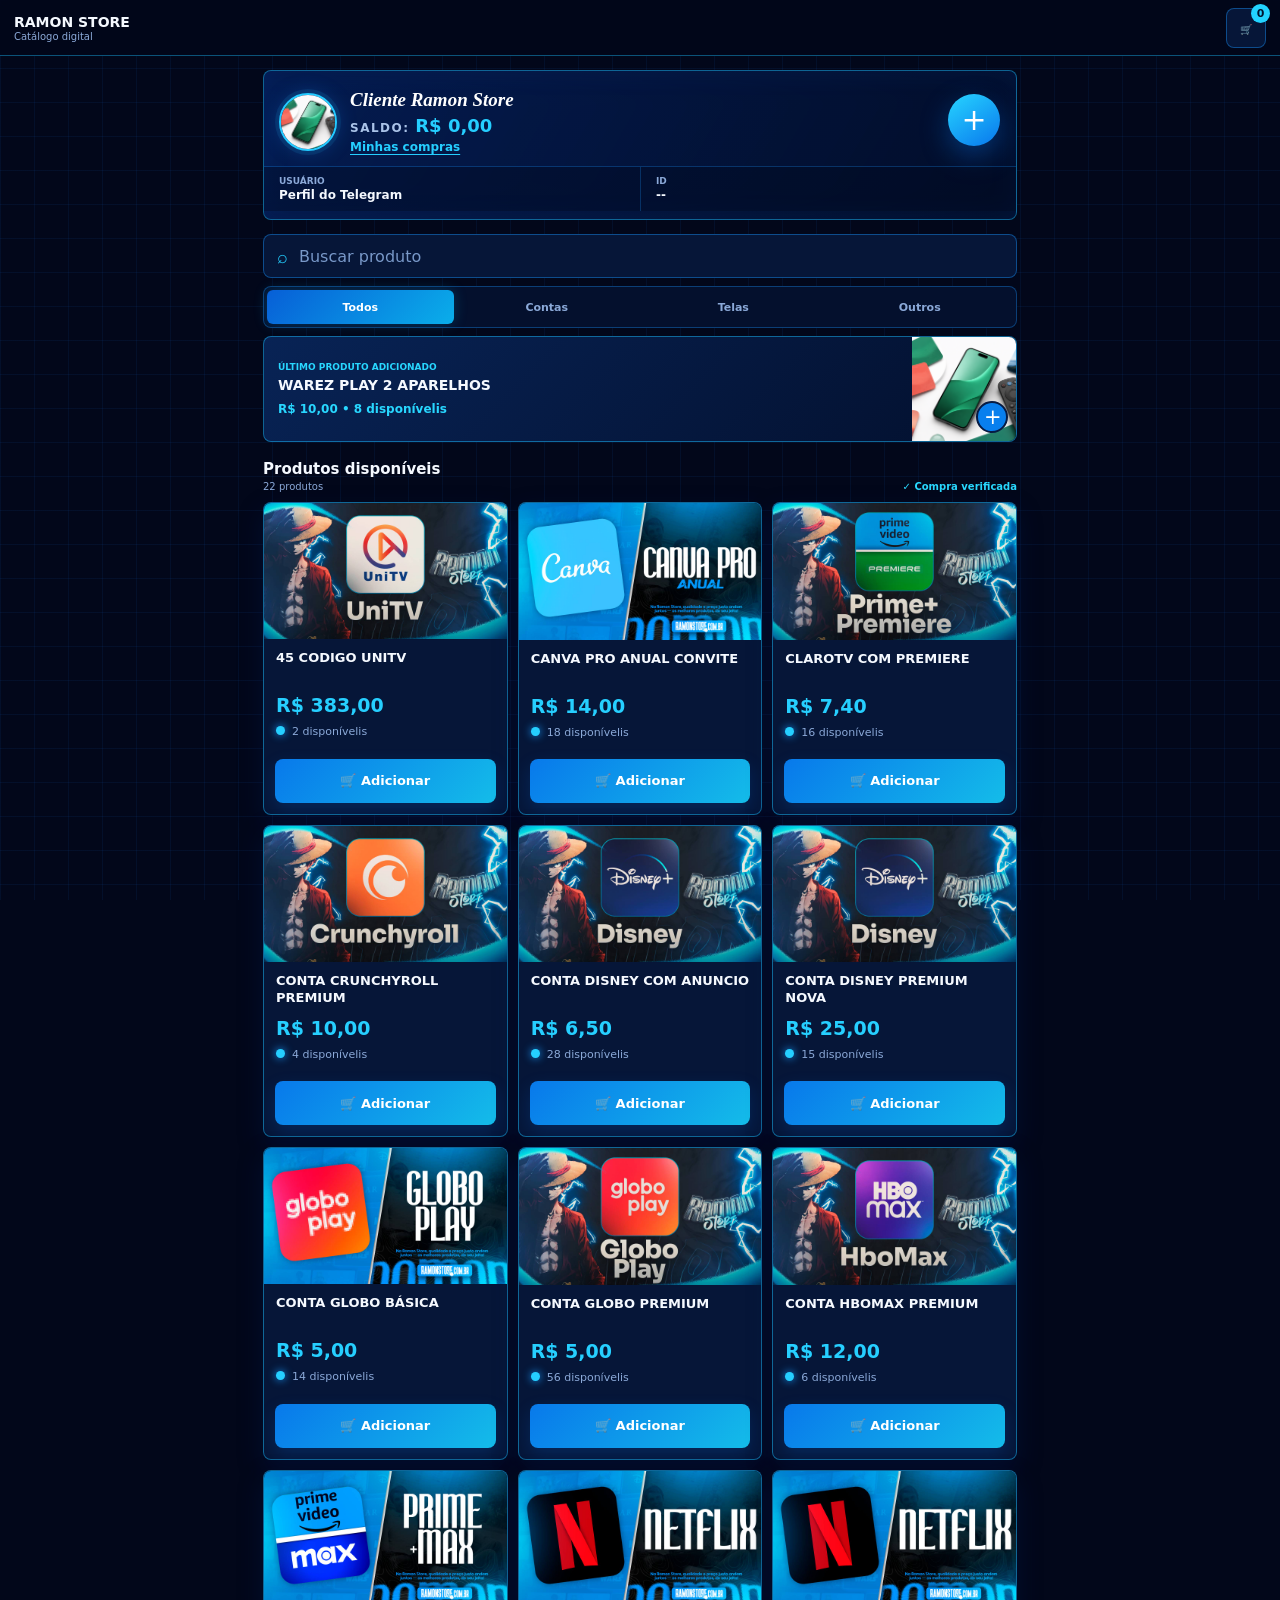
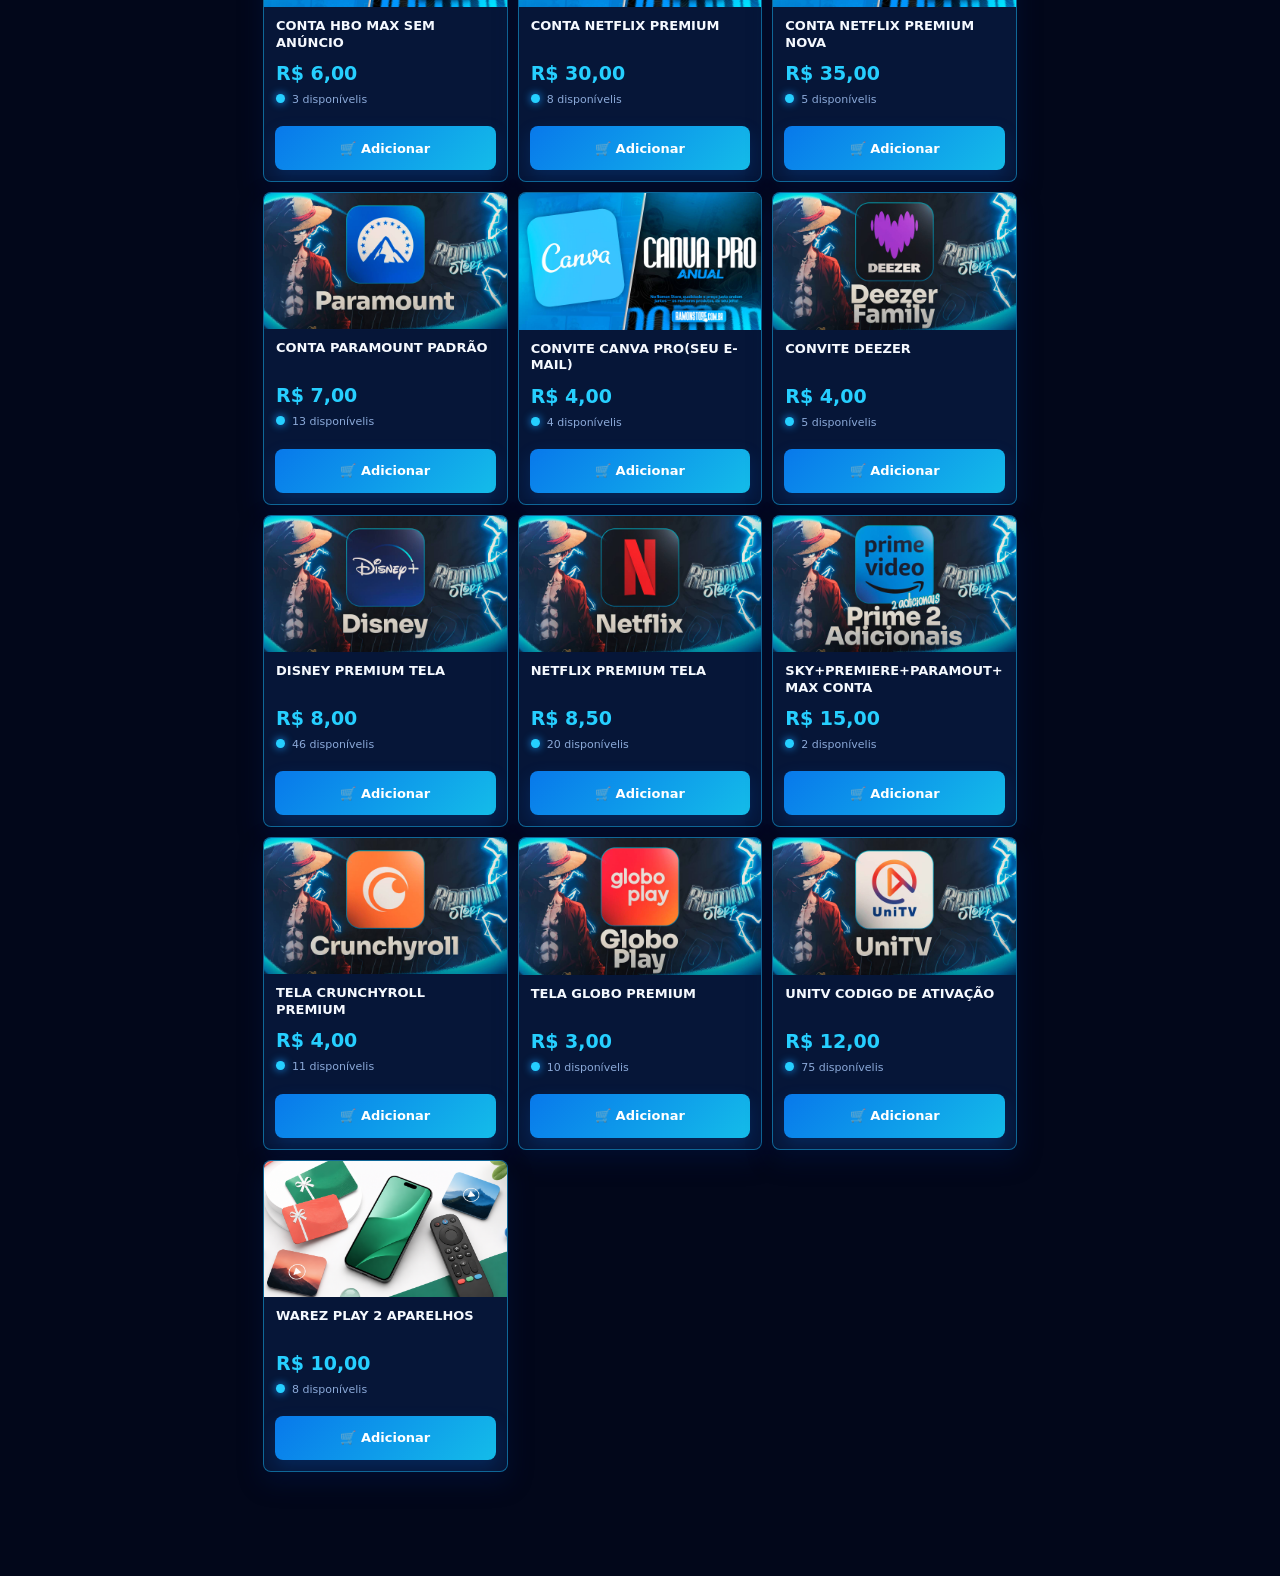
<file: miniapp/index.html>
<!doctype html>
<html lang="pt-BR">
<head>
  <meta charset="utf-8">
  <meta name="viewport" content="width=device-width, initial-scale=1, viewport-fit=cover">
  <meta name="theme-color" content="#020b24">
  <title>Ramon Store</title>
  <link rel="stylesheet" href="styles.css?v=20260914-blue-neon-v1">
  <script src="https://telegram.org/js/telegram-web-app.js"></script>
</head>
<body>
  <div class="grid-bg" aria-hidden="true"></div>
  <header class="topbar">
    <div>
      <strong>RAMON STORE</strong>
      <span>Catálogo digital</span>
    </div>
    <button class="cart-button" id="cartButton" type="button" aria-label="Abrir carrinho">
      <span aria-hidden="true">🛒</span>
      <b id="cartCount">0</b>
    </button>
  </header>

  <main>
    <section class="user-card" id="userCard" aria-label="Informações do usuário">
      <div class="user-cover" id="userCover" aria-hidden="true"></div>
      <div class="user-info">
        <img id="userAvatar" src="assets/store-banner.png" alt="" loading="lazy">
        <div>
          <strong id="userName">Cliente Ramon Store</strong>
          <span><b>SALDO:</b> <strong id="userBalance">R$ 0,00</strong></span>
          <a id="userPurchases" href="#" target="_blank" rel="noopener">Minhas compras</a>
        </div>
      </div>
      <button class="quick-add" id="cartButtonHero" type="button" aria-label="Abrir carrinho">+</button>
      <div class="user-stats">
        <div>
          <span>Usuário</span>
          <strong id="userUsername">Perfil do Telegram</strong>
        </div>
        <div>
          <span>ID</span>
          <strong id="userId">--</strong>
        </div>
      </div>
    </section>

    <section class="tools" aria-label="Filtros do catálogo">
      <label class="search">
        <span aria-hidden="true">⌕</span>
        <input id="searchInput" type="search" placeholder="Buscar produto" autocomplete="off">
      </label>
      <div class="segments" id="segments">
        <button class="active" data-filter="todos" type="button">Todos</button>
        <button data-filter="conta" type="button">Contas</button>
        <button data-filter="tela" type="button">Telas</button>
        <button data-filter="outros" type="button">Outros</button>
      </div>
    </section>

    <section class="featured-product" id="featuredProduct" aria-live="polite"></section>

    <section class="catalog-heading">
      <div>
        <h2>Produtos disponíveis</h2>
        <p id="resultCount"></p>
      </div>
      <span class="secure">✓ Compra verificada</span>
    </section>

    <section class="product-list" id="productList" aria-live="polite"></section>
  </main>

  <aside class="cart-sheet" id="cartSheet" aria-hidden="true">
    <button class="scrim" id="closeCart" type="button" aria-label="Fechar carrinho"></button>
    <section class="sheet-panel" aria-labelledby="cartTitle">
      <div class="sheet-handle"></div>
      <header>
        <div>
          <p>SEU PEDIDO</p>
          <h2 id="cartTitle">Carrinho</h2>
        </div>
        <button class="icon-button" id="closeCartIcon" type="button" aria-label="Fechar">×</button>
      </header>
      <div class="cart-items" id="cartItems"></div>
      <footer>
        <div class="total"><span>Total estimado</span><strong id="cartTotal">R$ 0,00</strong></div>
        <button class="checkout" id="checkoutButton" type="button">Enviar carrinho ao bot</button>
        <p>Preço, saldo e disponibilidade serão validados no Telegram.</p>
      </footer>
    </section>
  </aside>

  <div class="toast" id="toast" role="status"></div>
  <script src="app.js?v=20260914-blue-neon-v1"></script>
</body>
</html>
</file>
<file: miniapp/styles.css>
:root{color-scheme:dark;--bg:#041719;--surface:#08282b;--surface2:#0b3336;--text:#f3fbfb;--muted:#8eafb0;--line:rgba(48,202,197,.28);--accent:#24d4d5;--accent-dark:#129bb0;--success:#42e394;font-family:Inter,ui-sans-serif,system-ui,-apple-system,"Segoe UI",sans-serif}
*{box-sizing:border-box}body{margin:0;min-height:100vh;overflow-x:hidden;color:var(--text);background:var(--bg);letter-spacing:0}.grid-bg{position:fixed;inset:0;z-index:0;pointer-events:none;background-color:var(--bg);background-image:linear-gradient(rgba(37,177,173,.035) 1px,transparent 1px),linear-gradient(90deg,rgba(37,177,173,.035) 1px,transparent 1px);background-size:34px 34px}.topbar,main,.cart-sheet,.toast{position:relative;z-index:2}button,input{font:inherit;letter-spacing:0}button{cursor:pointer}
.topbar{position:sticky;top:0;z-index:10;height:56px;padding:8px 14px;display:flex;align-items:center;justify-content:space-between;background:rgba(4,23,25,.94);border-bottom:1px solid var(--line);backdrop-filter:blur(14px)}.topbar div{display:grid;gap:1px}.topbar strong{font-size:14px}.topbar span{color:var(--muted);font-size:10px}.cart-button,.icon-button{position:relative;width:40px;height:40px;border:1px solid var(--line);border-radius:8px;color:var(--text);background:var(--surface)}.cart-button b{position:absolute;top:-5px;right:-5px;min-width:19px;height:19px;padding:0 5px;display:grid;place-items:center;border-radius:10px;color:#032326;background:var(--accent);font-size:11px}
main{width:min(100%,780px);margin:0 auto;padding:0 13px 104px}.user-card{position:relative;min-height:150px;margin:0 -13px;overflow:hidden;border-bottom:1px solid var(--line);background:rgba(7,35,38,.9)}.user-cover{position:absolute;inset:0;background:linear-gradient(120deg,rgba(7,51,52,.85),rgba(4,23,25,.96));background-position:center;background-size:cover;filter:blur(16px) saturate(1.2);opacity:.34;transform:scale(1.1)}.user-info,.user-stats,.quick-add{position:relative;z-index:1}.user-info{min-width:0;display:flex;align-items:center;gap:13px;padding:18px 78px 12px 15px}.user-info img{width:58px;height:58px;flex:0 0 auto;border:2px solid var(--accent);border-radius:50%;object-fit:cover;background:#0b3437;box-shadow:0 0 0 4px rgba(36,212,213,.08)}.user-info div{min-width:0;display:grid;gap:4px}.user-info>div>strong{overflow:hidden;color:#fff;text-overflow:ellipsis;white-space:nowrap;font-family:Georgia,"Times New Roman",serif;font-size:19px;font-style:italic}.user-info span{color:#a9c1c2;font-size:12px;font-weight:800;letter-spacing:1.5px}.user-info span strong{color:var(--accent);font-size:18px;letter-spacing:0}.user-info a{width:max-content;color:var(--accent);font-size:12px;font-weight:800;text-underline-offset:3px}.quick-add{position:absolute;top:23px;right:16px;width:52px;height:52px;border:0;border-radius:50%;color:#fff;background:linear-gradient(145deg,#25c8d2,#149db5);font-size:30px;line-height:1;box-shadow:0 10px 25px rgba(18,155,176,.24)}.user-stats{display:grid;grid-template-columns:1fr 1fr;border-top:1px solid rgba(48,202,197,.14)}.user-stats div{min-width:0;padding:9px 15px;background:rgba(1,17,19,.22)}.user-stats div+div{border-left:1px solid rgba(48,202,197,.14)}.user-stats span{display:block;color:var(--muted);font-size:9px;font-weight:800;text-transform:uppercase}.user-stats strong{display:block;margin-top:2px;overflow:hidden;text-overflow:ellipsis;white-space:nowrap;font-size:12px}
.tools{padding:14px 0 8px}.search{height:44px;display:flex;align-items:center;gap:9px;padding:0 13px;border:1px solid var(--line);border-radius:8px;background:var(--surface)}.search span{color:var(--accent);font-size:18px}.search input{width:100%;border:0;outline:0;color:var(--text);background:transparent}.search input::placeholder{color:#739294}.segments{display:grid;grid-template-columns:repeat(4,minmax(0,1fr));margin-top:8px;padding:3px;border:1px solid rgba(48,202,197,.18);border-radius:8px;background:rgba(5,31,33,.88)}.segments button{min-width:0;min-height:34px;padding:7px 3px;border:0;border-radius:6px;color:var(--muted);background:transparent;font-size:11px;font-weight:750}.segments button.active{color:#fff;background:#107f8a}
.featured-product{position:relative;min-height:104px;display:grid;grid-template-columns:1fr 104px;overflow:hidden;border:1px solid var(--line);border-radius:8px;background:linear-gradient(135deg,#0b3538,#062326)}.featured-product>div{min-width:0;align-self:center;padding:14px 10px 14px 14px}.featured-product span{display:block;margin-bottom:5px;color:var(--success);font-size:9px;font-weight:850;text-transform:uppercase}.featured-product strong{display:block;overflow-wrap:anywhere;font-size:14px;line-height:1.25}.featured-product p{margin:7px 0 0;color:var(--accent);font-size:12px;font-weight:800}.featured-product img{width:104px;height:104px;object-fit:cover}.featured-add{position:absolute;right:8px;bottom:8px;width:32px;height:32px;border:2px solid #073337;border-radius:50%;color:#fff;background:var(--accent-dark);font-size:21px}
.catalog-heading{display:flex;align-items:end;justify-content:space-between;gap:10px;padding:18px 0 10px}.catalog-heading h2{margin:0;font-size:15px}.catalog-heading p{margin:3px 0 0;color:var(--muted);font-size:10px}.secure{flex:0 0 auto;color:var(--success);font-size:10px;font-weight:750}.product-list{display:grid;grid-template-columns:repeat(2,minmax(0,1fr));gap:10px}.product{min-width:0;overflow:hidden;display:flex;flex-direction:column;border:1px solid rgba(36,212,213,.36);border-radius:8px;background:#072529;box-shadow:0 10px 24px rgba(0,0,0,.18)}.product-image{width:100%;aspect-ratio:16/9;display:block;object-fit:cover;background:#0a3033}.product-body{min-height:112px;padding:11px 12px 6px}.product h3{min-height:34px;margin:0 0 10px;overflow-wrap:anywhere;font-size:13px;line-height:1.3;text-transform:uppercase}.price{display:block;color:var(--accent);font-size:19px}.stock{margin:9px 0 0;color:var(--muted);font-size:11px}.stock span{width:9px;height:9px;display:inline-block;margin-right:7px;border-radius:50%;background:var(--accent)}.product-bottom{margin-top:auto;padding:7px 11px 11px}.add-button{width:100%;min-height:44px;border:0;border-radius:8px;color:#fff;background:linear-gradient(135deg,#1eb8c7,#21cbd5);font-size:13px;font-weight:850}.add-button:active,.checkout:active{background:var(--accent-dark)}.empty{grid-column:1/-1;padding:44px 20px;text-align:center;color:var(--muted)}
.cart-sheet{position:fixed;inset:0;z-index:30;visibility:hidden}.cart-sheet.open{visibility:visible}.scrim{position:absolute;inset:0;width:100%;border:0;background:rgba(0,0,0,.68);opacity:0;transition:opacity .2s}.cart-sheet.open .scrim{opacity:1}.sheet-panel{position:absolute;left:0;right:0;bottom:0;max-height:84vh;display:flex;flex-direction:column;border:1px solid var(--line);border-bottom:0;border-radius:8px 8px 0 0;background:#07272a;transform:translateY(100%);transition:transform .22s ease}.cart-sheet.open .sheet-panel{transform:translateY(0)}.sheet-handle{width:42px;height:4px;margin:8px auto 2px;border-radius:2px;background:#4f8f91}.sheet-panel header{display:flex;align-items:center;justify-content:space-between;padding:12px 16px;border-bottom:1px solid var(--line)}.sheet-panel header p{margin:0 0 5px;color:var(--accent);font-size:10px;font-weight:850}.sheet-panel h2{margin:0;font-size:21px}.cart-items{overflow:auto;padding:4px 16px}.cart-item{display:grid;grid-template-columns:1fr auto;gap:8px;padding:13px 0;border-bottom:1px solid var(--line)}.cart-item strong{font-size:13px;overflow-wrap:anywhere}.cart-item p{margin:4px 0 0;color:var(--muted);font-size:12px}.stepper{display:grid;grid-template-columns:30px 26px 30px;align-items:center;text-align:center}.stepper button{height:30px;border:1px solid var(--line);color:var(--text);background:#04191b;font-size:17px}.sheet-panel footer{padding:15px 16px calc(15px + env(safe-area-inset-bottom));border-top:1px solid var(--line)}.total{display:flex;justify-content:space-between;margin-bottom:12px;color:var(--muted)}.total strong{color:var(--accent)}.checkout{width:100%;min-height:49px;border:0;border-radius:8px;color:#fff;background:linear-gradient(135deg,#159daf,#21cbd5);font-weight:850}.checkout:disabled{cursor:default;color:#779799;background:#173638}.sheet-panel footer p{margin:8px 0 0;color:var(--muted);text-align:center;font-size:10px}.toast{position:fixed;z-index:50;left:50%;bottom:20px;max-width:calc(100% - 28px);padding:10px 14px;border:1px solid var(--line);border-radius:8px;color:var(--text);background:#0a3033;opacity:0;transform:translate(-50%,12px);pointer-events:none;transition:.2s;font-size:12px;box-shadow:0 18px 40px rgba(0,0,0,.38)}.toast.show{opacity:1;transform:translate(-50%,0)}
@media(max-width:360px){.user-info>div>strong{font-size:16px}.user-info span strong{font-size:15px}.segments button{font-size:10px}.product h3{font-size:12px}.add-button{font-size:12px}}@media(min-width:620px){main{padding-top:14px}.user-card{margin:0;border:1px solid var(--line);border-radius:8px}.product-list{grid-template-columns:repeat(3,minmax(0,1fr))}.sheet-panel{left:50%;right:auto;width:min(520px,100%);transform:translate(-50%,100%)}.cart-sheet.open .sheet-panel{transform:translate(-50%,0)}}

/* Azul neon */
:root{--bg:#02071a;--surface:#061638;--surface2:#092354;--text:#f5f9ff;--muted:#8ba9d8;--line:rgba(25,150,255,.42);--accent:#19bfff;--accent-dark:#066ee8;--success:#28d7ff}
body{background:#02071a}.grid-bg{background-color:#02071a;background-image:linear-gradient(rgba(18,120,255,.07) 1px,transparent 1px),linear-gradient(90deg,rgba(18,120,255,.07) 1px,transparent 1px)}
.topbar{background:rgba(2,7,26,.95);border-bottom-color:rgba(25,191,255,.42)}.cart-button,.icon-button{background:#061638}.cart-button b{color:#00142e;background:#22d3ff}
.user-card{background:linear-gradient(120deg,#06163b,#03102c);border-color:rgba(25,191,255,.48);box-shadow:inset 0 0 28px rgba(0,102,255,.11)}.user-cover{background:linear-gradient(120deg,rgba(7,47,130,.82),rgba(2,7,26,.96))}.user-info img{border-color:#23caff;background:#071d4a;box-shadow:0 0 0 4px rgba(35,202,255,.1),0 0 20px rgba(24,137,255,.28)}.user-info span{color:#aac3e8}.user-info span strong,.user-info a{color:#25ceff}.quick-add{background:linear-gradient(145deg,#27d5ff,#0877ed);box-shadow:0 10px 28px rgba(7,119,237,.38)}.user-stats{border-top-color:rgba(25,150,255,.25)}.user-stats div{background:rgba(1,8,31,.38)}.user-stats div+div{border-left-color:rgba(25,150,255,.25)}
.search{background:#061638}.search span{color:#24cfff}.search input::placeholder{color:#7898c8}.segments{border-color:rgba(25,150,255,.35);background:#04102d}.segments button.active{background:linear-gradient(135deg,#075fd7,#0aaeea);box-shadow:0 0 14px rgba(10,174,234,.24)}
.featured-product{border-color:rgba(25,191,255,.48);background:linear-gradient(135deg,#082355,#03102e)}.featured-product span,.featured-product p{color:#28d7ff}.featured-add{border-color:#061b43;background:#087fee}
.secure{color:#29d9ff}.product{border-color:rgba(25,191,255,.48);background:#061638;box-shadow:0 10px 24px rgba(0,25,85,.34)}.product-image{background:#071d48}.price{color:#26cfff}.stock span{background:#25cfff;box-shadow:0 0 8px #159cff}.add-button{background:linear-gradient(135deg,#0879eb,#14bce9);box-shadow:0 7px 18px rgba(6,110,232,.2)}
.sheet-panel{background:#041330}.sheet-handle{background:#318ae0}.stepper button{background:#020b24}.total strong{color:#25cfff}.checkout{background:linear-gradient(135deg,#076ee8,#18bde8)}.checkout:disabled{color:#718bb7;background:#12244b}.toast{background:#082153}
</file>
